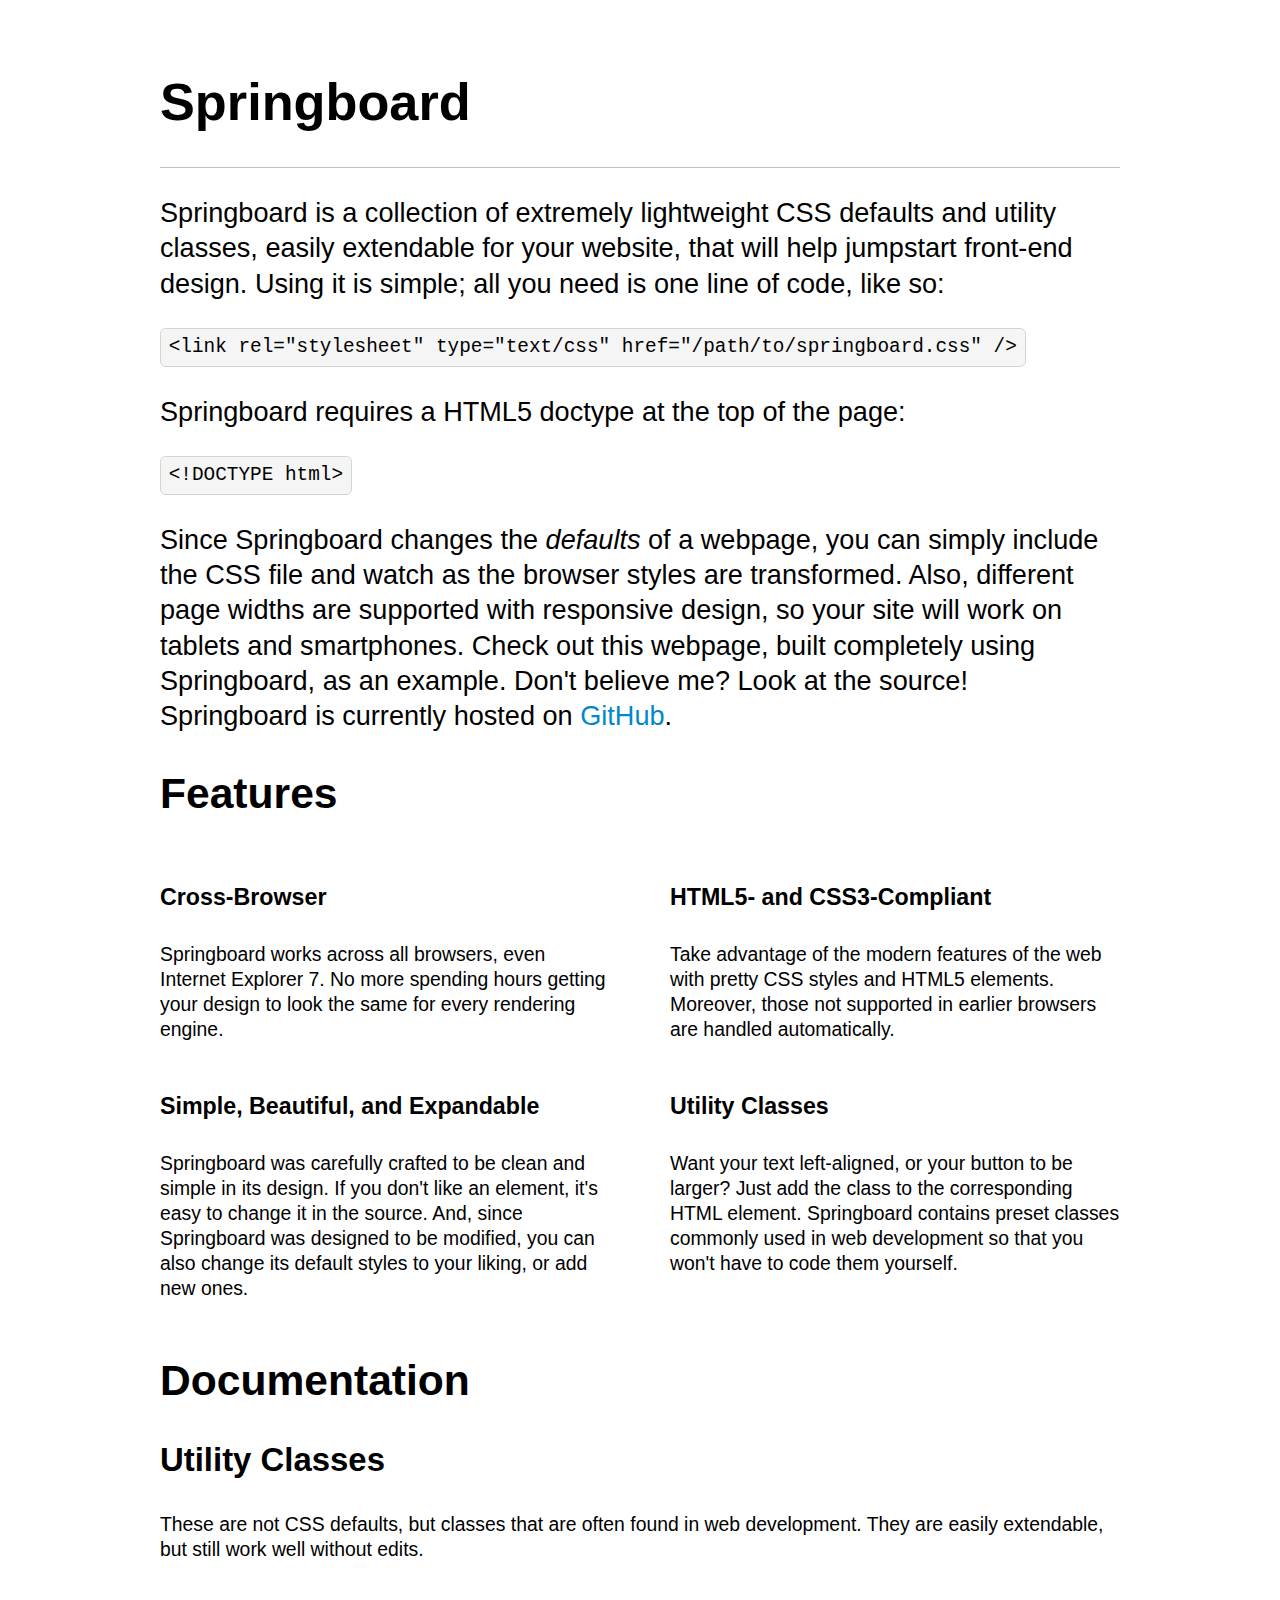
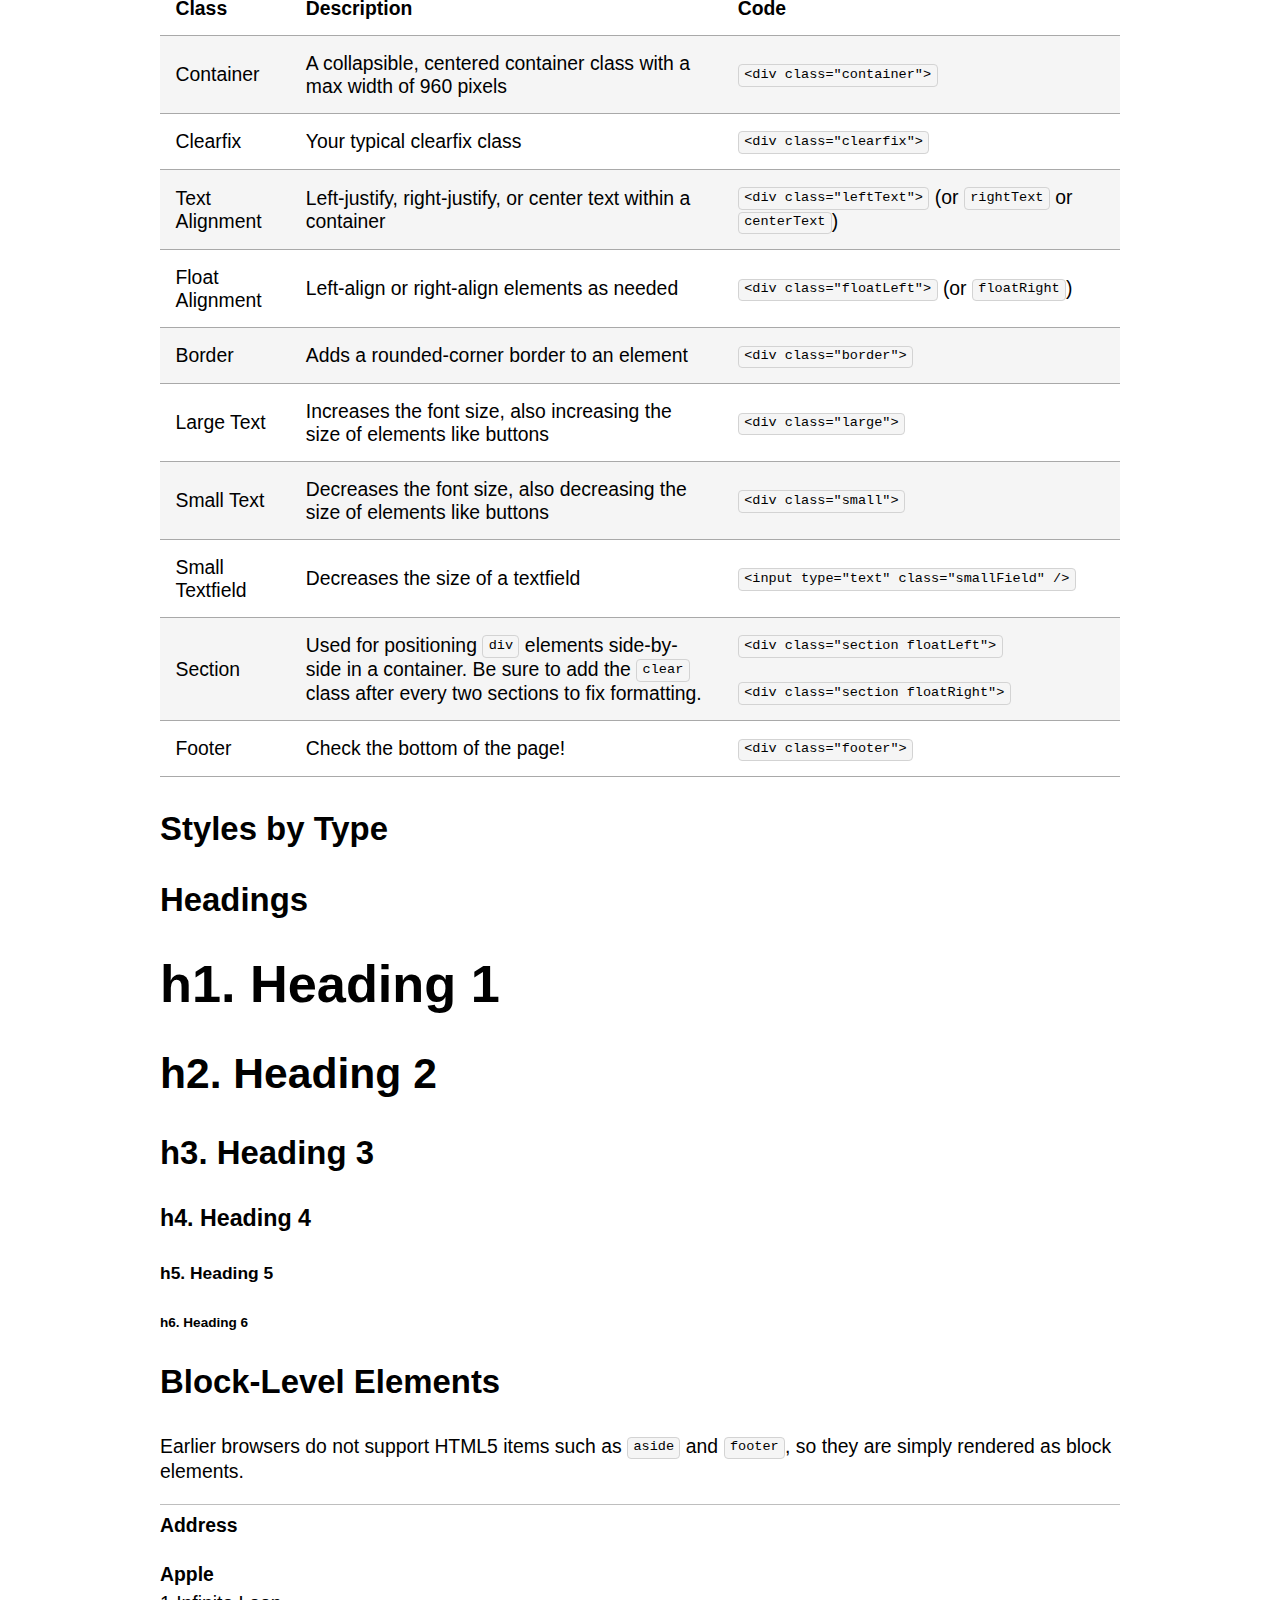
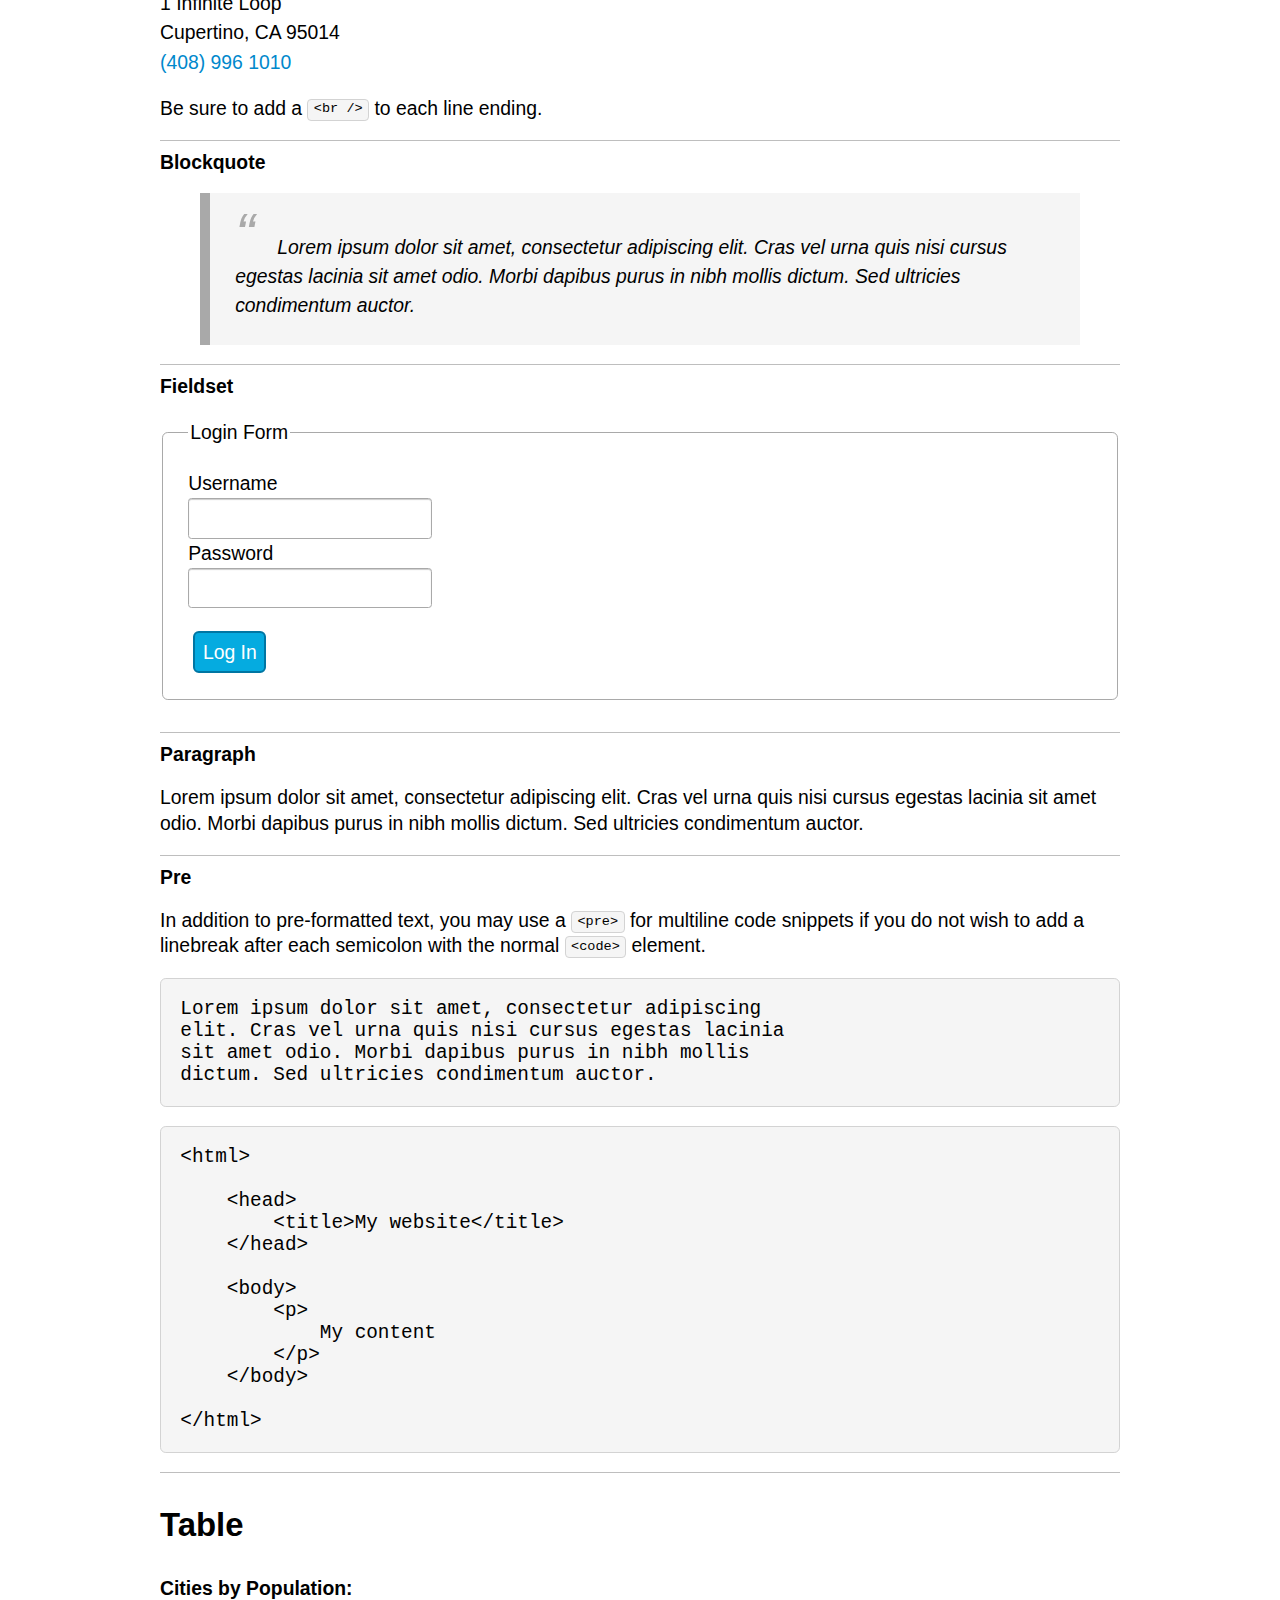
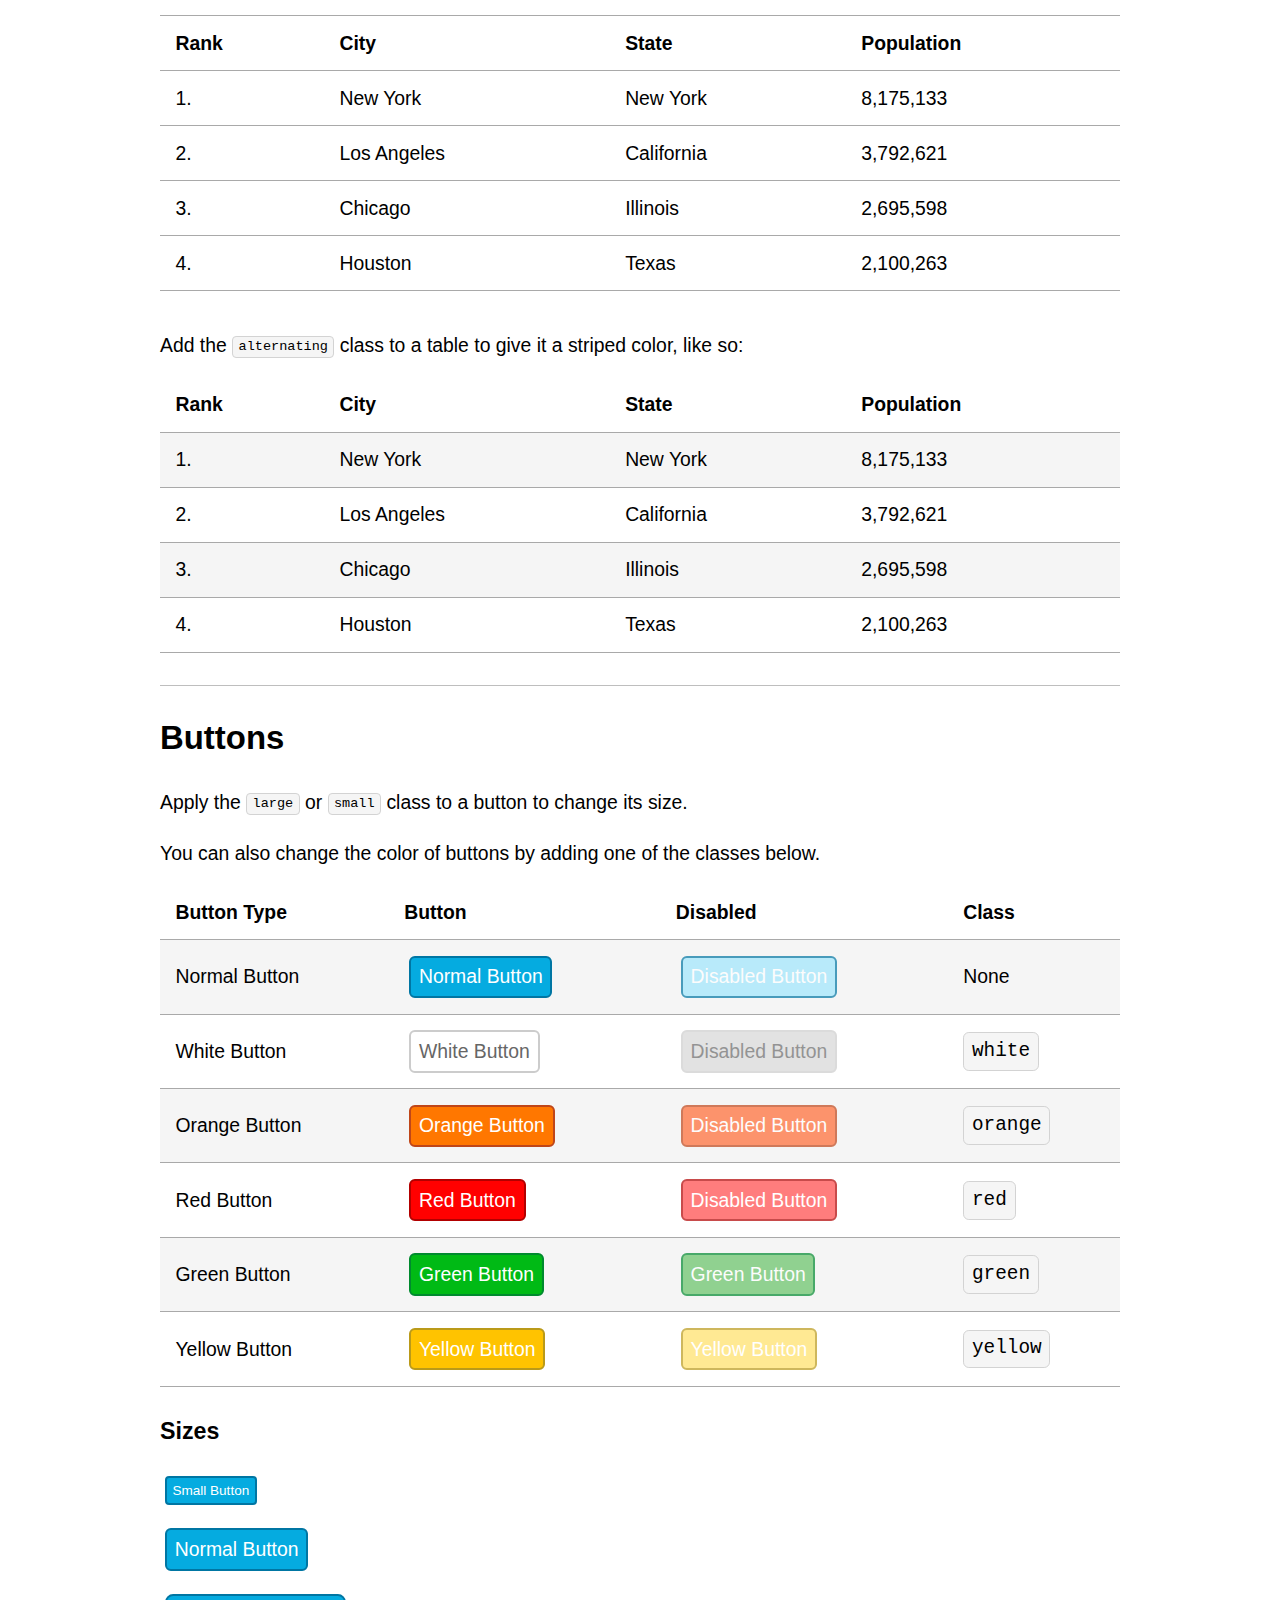
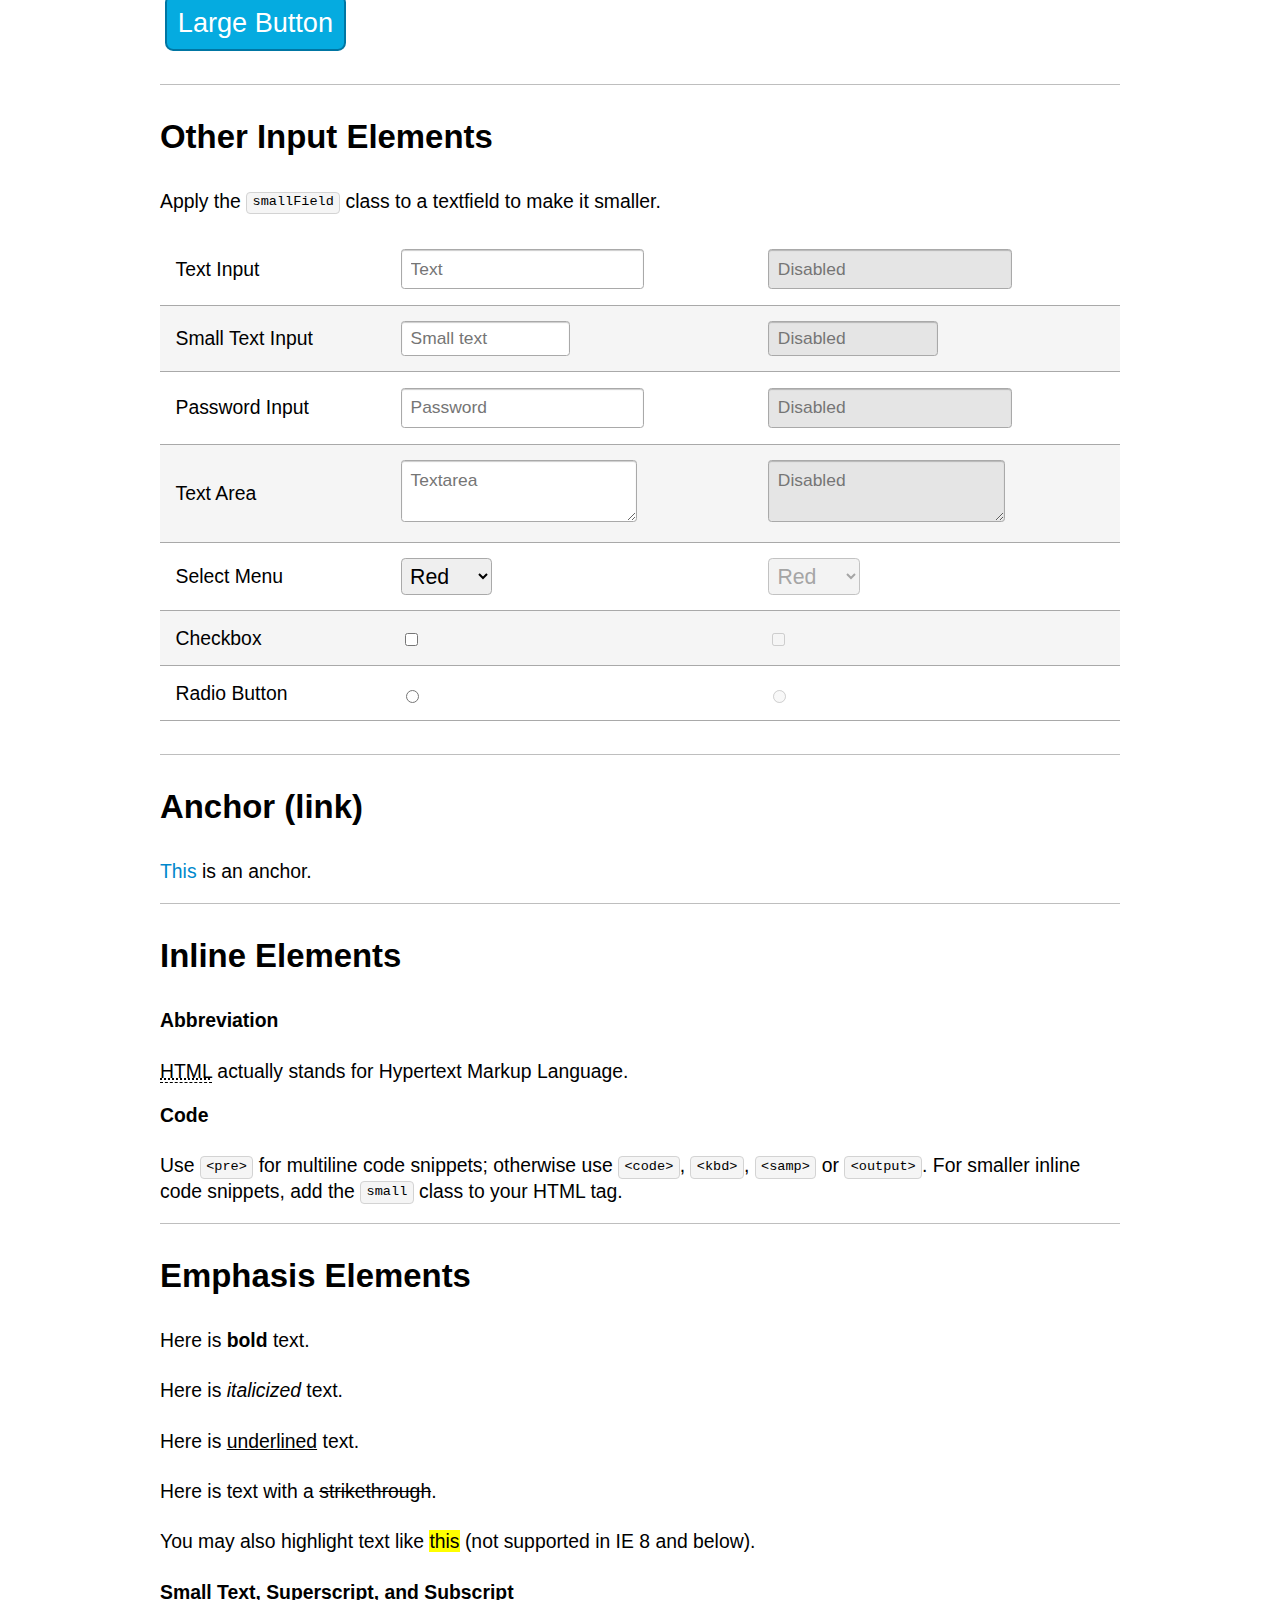
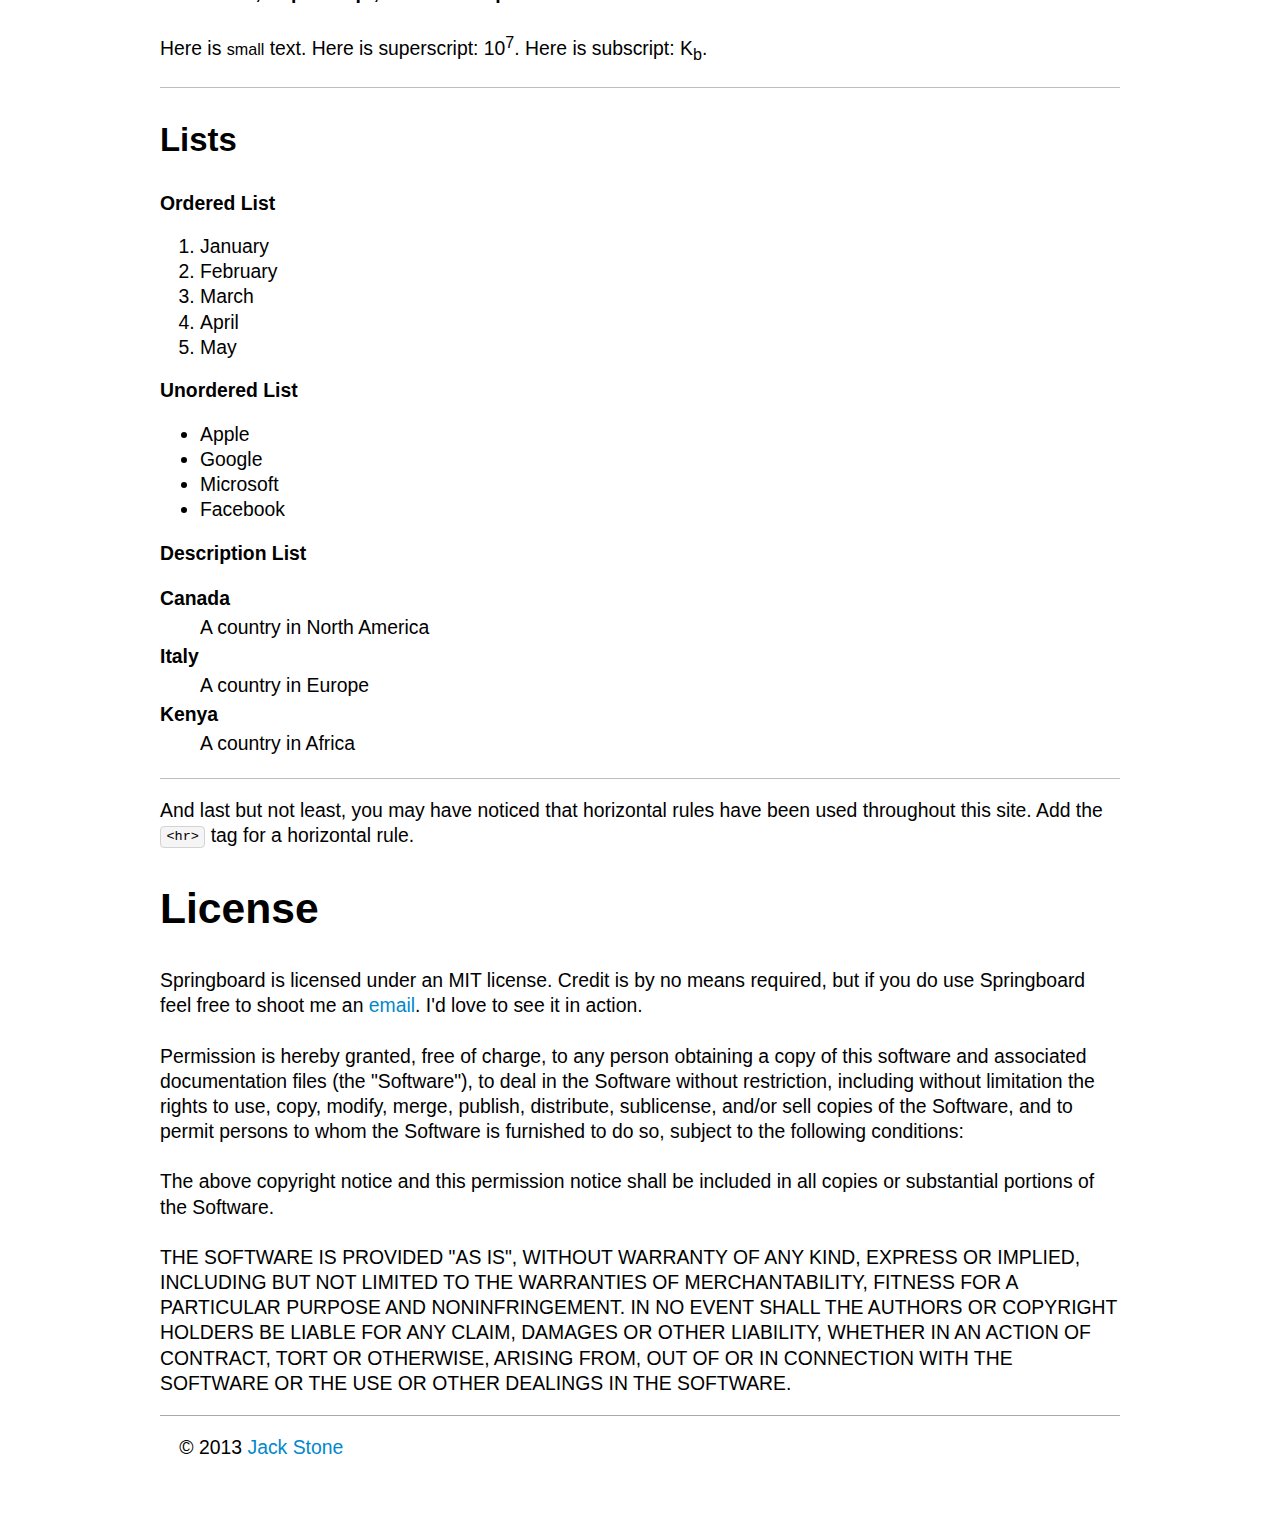
<file: index.htm>
<!DOCTYPE html>

<html>
	
	<head>
		
		<meta charset="UTF-8" />
		
		<title>Springboard</title>
		
		<meta name="description" content="A collection of extremely lightweight CSS defaults and utility classes, easily extendable for your website, that will help jumpstart front-end design." />
        <meta name="viewport" content="width=device-width, initial-scale=0.7, maximum-scale=0.7" />
		
		<link rel="stylesheet" href="/resources/css/springboard.min.css" />
		
	</head>
	
	<body>
		
		<div class="container leftText">
			
			<h1>Springboard</h1>

			<hr>
			
			<p class="large">
				Springboard is a collection of extremely lightweight CSS defaults
				and utility classes, easily extendable for your website, that will 
				help jumpstart front-end design.  Using it is simple; all you need
				is one line of code, like so:
			</p>
						
			<code>&lt;link rel=&quot;stylesheet&quot; type=&quot;text/css&quot; href=&quot;/path/to/springboard.css&quot; /&gt;</code>
			
			<p class="large">
				Springboard requires a HTML5 doctype at the 
				top of the page:
			</p>
			
			<code>&lt;!DOCTYPE html&gt;</code>
			
			<p class="large">
				Since Springboard changes the <em>defaults</em> of a 
				webpage, you can simply include the CSS file and watch as the browser
				styles are transformed.  Also, different page widths are supported
				with responsive design, so your site will work on tablets and smartphones.
				Check out this webpage, built completely using Springboard, as an example.
				Don't believe me? Look at the source! Springboard is currently
				hosted on <a href="https://github.com/JackStone123/Springboard">GitHub</a>. 
			</p>
			
			<h2>Features</h2>

			<div class="floatLeft section">
				<h4>Cross-Browser</h4>
				<p>
					Springboard works across all browsers, even Internet Explorer 7.
					No more spending hours getting your design to look the same for every
					rendering engine.
				</p>
			</div>
						
			<div class="floatRight section">
				<h4>HTML5- and CSS3-Compliant</h4>
				<p>
					Take advantage of the modern features of the web with pretty CSS styles
					and HTML5 elements. Moreover, those not supported in earlier browsers
					are handled automatically.
				</p>
			</div>
			
			<div class="clear"></div>

			<div class="floatLeft section">
				<h4>Simple, Beautiful, and Expandable</h4>
				<p>
					Springboard was carefully crafted to be clean and simple in its design.
					If you don't like an element, it's easy to change it in the source.  
					And, since Springboard was designed to be modified, you can also change its 
					default styles to your liking, or add new ones.
				</p>
			</div>
			
			<div class="floatRight section">
				<h4>Utility Classes</h4>
				<p>
					Want your text left-aligned, or your button to be larger? Just add the class to
					the corresponding HTML element.  Springboard contains preset classes commonly used
					in web development so that you won't have to code them yourself.
				</p>
			</div>
			
			<div class="clear"></div>
			
			<h2>Documentation</h2>
			
			<h3>Utility Classes</h3>
			
			<p>
				These are not CSS defaults, but classes that are often found
				in web development.  They are easily extendable, but
				still work well without edits.
			</p>
			
			<table class="alternating">
				<tr>
					<th>Class</th>
					<th>Description</th>
					<th>Code</th>
				</tr>
				<tr>
					<td>Container</td>
					<td>A collapsible, centered container class with a max width of 960 pixels</td>
					<td>
						<code class="small">&lt;div class=&quot;container&quot;&gt;</code>
					</td>
				</tr>
				<tr>
					<td>Clearfix</td>
					<td>Your typical clearfix class</td>
					<td>
						<code class="small">&lt;div class=&quot;clearfix&quot;&gt;</code>
					</td>
				</tr>
				<tr>
					<td>Text Alignment</td>
					<td>Left-justify, right-justify, or center text within a container</td>
					<td>
						<code class="small">&lt;div class=&quot;leftText&quot;&gt;</code> (or <code class="small">rightText</code> or <code class="small">centerText</code>)
					</td>
				</tr>
				<tr>
					<td>Float Alignment</td>
					<td>Left-align or right-align elements as needed</td>
					<td>
						<code class="small">&lt;div class=&quot;floatLeft&quot;&gt;</code> (or <code class="small">floatRight</code>)
					</td>
				</tr>
				<tr>
					<td>Border</td>
					<td>Adds a rounded-corner border to an element</td>
					<td>
						<code class="small">&lt;div class=&quot;border&quot;&gt;</code>
					</td>
				</tr>
				<tr>
					<td>Large Text</td>
					<td>Increases the font size, also increasing the size of elements like buttons</td>
					<td>
						<code class="small">&lt;div class=&quot;large&quot;&gt;</code>
					</td>
				</tr>
				<tr>
					<td>Small Text</td>
					<td>Decreases the font size, also decreasing the size of elements like buttons</td>
					<td>
						<code class="small">&lt;div class=&quot;small&quot;&gt;</code>
					</td>
				</tr>
				<tr>
					<td>Small Textfield</td>
					<td>Decreases the size of a textfield</td>
					<td>
						<code class="small">&lt;input type=&quot;text&quot; class=&quot;smallField&quot; /&gt;</code>
					</td>
				</tr>
				<tr>
					<td>Section</td>
					<td>
						Used for positioning <code class="small">div</code> elements side-by-side in a container.
						Be sure to add the <code class="small">clear</code> class after every two sections to fix
						formatting.					
					</td>
					<td>
						<code class="small">&lt;div class=&quot;section floatLeft&quot;&gt;</code>
						<br />
						<br />
						<code class="small">&lt;div class=&quot;section floatRight&quot;&gt;</code>
					</td>
				</tr>
				<tr>
					<td>Footer</td>
					<td>
						Check the bottom of the page!
					</td>
					<td>
						<code class="small">&lt;div class=&quot;footer&quot;&gt;</code>
					</td>
				</tr>			
			</table>
			
			<h3>Styles by Type</h3>
			
			<h3>Headings</h3>
			
			<h1>h1. Heading 1</h1>
			<h2>h2. Heading 2</h2>
			<h3>h3. Heading 3</h3>
			<h4>h4. Heading 4</h4>
			<h5>h5. Heading 5</h5>
			<h6>h6. Heading 6</h6>
			
			<h3>Block-Level Elements</h3>
			
			<p>
				Earlier browsers do not support HTML5 items
				such as <code class="small">aside</code> and 
				<code class="small">footer</code>, so they are 
				simply rendered as block elements.
			</p>
						
			<hr>
			
			<strong>Address</strong>
			
			<br />
			<br />
			
			<address>
				<strong>Apple</strong> <br />
				1 Infinite Loop <br />
				Cupertino, CA 95014 <br />
				<a href="tel:+14089961010">(408) 996 1010</a>
			</address>
			
			<p>
				Be sure to add a <code class="small">&lt;br /&gt;</code>
				to each line ending.
			</p>
			
			<hr>
			
			<strong>Blockquote</strong>
			
			<blockquote>
				Lorem ipsum dolor sit amet, consectetur adipiscing 
				elit. Cras vel urna quis nisi cursus egestas lacinia
				sit amet odio. Morbi dapibus purus in nibh mollis 
				dictum. Sed ultricies condimentum auctor. 
			</blockquote>
			
			<hr>
			
			<strong>Fieldset</strong>
			
			<br />
			<br />
			
			<form method="post">
				
				<fieldset>
					<legend>Login Form</legend>
					<label for="username">Username</label>
					<br />
					<input type="text" id="username" />
					<br />
					<label for="password">Password</label>
					<br />
					<input type="password" id="password" />
					<br />
					<br />
					<input type="submit" value="Log In" />
				</fieldset>
				
			</form>
			
			<br />
			
			<hr>
			
			<strong>Paragraph</strong>
			
			<p>
				Lorem ipsum dolor sit amet, consectetur adipiscing 
				elit. Cras vel urna quis nisi cursus egestas lacinia
				sit amet odio. Morbi dapibus purus in nibh mollis 
				dictum. Sed ultricies condimentum auctor. 
			</p>
			
			<hr>
			
			<strong>Pre</strong>
			
			<p>
				In addition to pre-formatted text, you may use
				a <code class="small">&lt;pre&gt;</code> for
				multiline code snippets if you do not wish to
				add a linebreak after each semicolon with the normal
				<code class="small">&lt;code&gt;</code> element.
			</p>
			
			<pre>
Lorem ipsum dolor sit amet, consectetur adipiscing 
elit. Cras vel urna quis nisi cursus egestas lacinia
sit amet odio. Morbi dapibus purus in nibh mollis 
dictum. Sed ultricies condimentum auctor. </pre>

			<pre>
&lt;html&gt;

    &lt;head&gt;
        &lt;title&gt;My website&lt;/title&gt;
    &lt;/head&gt;
    
    &lt;body&gt;
        &lt;p&gt;
            My content
        &lt;/p&gt;
    &lt;/body&gt;
    
&lt;/html&gt; </pre>

			<hr>
			
			<h3>Table</h3>
						
			<table>
				<caption>Cities by Population:</caption>
				<tr>
					<th>Rank</th>
					<th>City</th>
					<th>State</th>
					<th>Population</th>
				</tr>
				<tr>
					<td>1.</td>
					<td>New York</td>
					<td>New York</td>
					<td>8,175,133</td>
				</tr>
				<tr>
					<td>2.</td>
					<td>Los Angeles</td>
					<td>California</td>
					<td>3,792,621</td>
				</tr>
				<tr>
					<td>3.</td>
					<td>Chicago</td>
					<td>Illinois</td>
					<td>2,695,598</td>
				</tr>
				<tr>
					<td>4.</td>
					<td>Houston</td>
					<td>Texas</td>
					<td>2,100,263</td>
				</tr>
			</table>
			
			<br />
			
			<p>
				Add the <code class="small">alternating</code>
				class to a table to give it a striped color, like so:
			</p>
			
			<table class="alternating">
				<tr>
					<th>Rank</th>
					<th>City</th>
					<th>State</th>
					<th>Population</th>
				</tr>
				<tr>
					<td>1.</td>
					<td>New York</td>
					<td>New York</td>
					<td>8,175,133</td>
				</tr>
				<tr>
					<td>2.</td>
					<td>Los Angeles</td>
					<td>California</td>
					<td>3,792,621</td>
				</tr>
				<tr>
					<td>3.</td>
					<td>Chicago</td>
					<td>Illinois</td>
					<td>2,695,598</td>
				</tr>
				<tr>
					<td>4.</td>
					<td>Houston</td>
					<td>Texas</td>
					<td>2,100,263</td>
				</tr>
			</table>
			
			<br />
						
			<hr>
			
			<h3>Buttons</h3>
			
			<p>
				Apply the <code class="small">large</code> or
				<code class="small">small</code> class 
				to a button to change its size.				
				<br />
				<br />
				You can also change the color of buttons by adding
				one of the classes below.
			</p>
			
			<table class="alternating">
				<tr>
					<th>Button Type</th>
					<th>Button</th>
					<th>Disabled</th>
					<th>Class</th>
				</tr>
				<tr>
					<td>Normal Button</td>
					<td><button type="button">Normal Button</button></td>
					<td><button type="button" disabled>Disabled Button</button></td>
					<td>None</td>
				</tr>
				<tr>
					<td>White Button</td>
					<td><button type="button" class="white">White Button</button></td>
					<td><button type="button" class="white" disabled>Disabled Button</button></td>
					<td><code>white</code></td>
				</tr>				
				<tr>
					<td>Orange Button</td>
					<td><button type="button" class="orange">Orange Button</button></td>
					<td><button type="button" class="orange" disabled>Disabled Button</button></td>
					<td><code>orange</code></td>
				</tr>				
				<tr>
					<td>Red Button</td>
					<td><button type="button" class="red">Red Button</button></td>
					<td><button type="button" class="red" disabled>Disabled Button</button></td>
					<td><code>red</code></td>
				</tr>
				<tr>
					<td>Green Button</td>
					<td><button type="button" class="green">Green Button</button></td>
					<td><button type="button" class="green" disabled>Green Button</button></td>
					<td><code>green</code></td>
				</tr>
				<tr>
					<td>Yellow Button</td>
					<td><button type="button" class="yellow">Yellow Button</button></td>
					<td><button type="button" class="yellow" disabled>Yellow Button</button></td>
					<td><code>yellow</code></td>
				</tr>
			</table>
			
			<h4>Sizes</h4>
			
			<button type="button" class="small">Small Button</button>
			<br />
			<br />
			<button type="button">Normal Button</button>
			<br />
			<br />
			<button type="button" class="large">Large Button</button>
			
			<br />
			<br />
			
			<hr>
			
			<h3>Other Input Elements</h3>
			
			<p>
				Apply the <code class="small">smallField</code> class
				to a textfield to make it smaller.
			</p>
			
			<table class="alternating">
				<tr>
					<td>Text Input</td>
					<td><input type="text" placeholder="Text" /></td>
					<td><input type="text" placeholder="Disabled" disabled /></td>
				</tr>
				<tr>
					<td>Small Text Input</td>
					<td><input type="text" placeholder="Small text" class="smallField" /></td>
					<td><input type="text" placeholder="Disabled" class="smallField" disabled /></td>
				</tr>
				<tr>
					<td>Password Input</td>
					<td><input type="password" placeholder="Password" /></td>
					<td><input type="password" placeholder="Disabled" disabled /></td>
				</tr>
				<tr>
					<td>Text Area</td>
					<td><textarea placeholder="Textarea"></textarea></td>
					<td><textarea disabled placeholder="Disabled"></textarea></td>
				</tr>		
				<tr>
					<td>Select Menu</td>
					<td>
						<select>
							<option>Red</option>
							<option>Green</option>
							<option>Blue</option>
							<option>Yellow</option>
						</select>
					</td>
					<td>
						<select disabled>
							<option>Red</option>
							<option>Green</option>
							<option>Blue</option>
							<option>Yellow</option>
						</select>
					</td>			
				</tr>
				<tr>
					<td>Checkbox</td>
					<td>
						<input type="checkbox" />
					</td>
					<td>
						<input type="checkbox" disabled />
					</td>
				</tr>
				<tr>
					<td>Radio Button</td>
					<td>
						<input type="radio" />
					</td>
					<td>
						<input type="radio" disabled />
					</td>
				</tr>
			</table>
			
			<br />
			
			<hr>
			
			<h3>Anchor (link)</h3>
			
			<p>
				<a href="#">This</a> is an anchor.
			</p>
			
			<hr>
			
			<h3>Inline Elements</h3>
			
			<p>
				<strong>Abbreviation</strong>
				<br />
				<br />
				<abbr title="Hypertext Markup Language">HTML</abbr>
				actually stands for Hypertext Markup Language.
			</p>
			
			<p>
				<strong>Code</strong>
				<br />
				<br />
				Use <code class="small">&lt;pre&gt;</code> for multiline code snippets;
				otherwise use <code class="small">&lt;code&gt;</code>, 
				<code class="small">&lt;kbd&gt;</code>, <code class="small">&lt;samp&gt;</code> or
				<code class="small">&lt;output&gt;</code>.  For smaller
				inline code snippets, add the <code class="small">small</code>
				class to your HTML tag.
			</p>
			
			<hr>
			
			<h3>Emphasis Elements</h3>
			
			<p>
				Here is <strong>bold</strong> text.
				<br />
				<br />
				Here is <em>italicized</em> text.
				<br />
				<br />
				Here is <ins>underlined</ins> text.
				<br />
				<br />
				Here is text with a <del>strikethrough</del>.
				<br />
				<br />
				You may also highlight text like <mark>this</mark> (not supported in IE 8 and below).

				<br />
				<br />
				<strong>Small Text, Superscript, and Subscript</strong>
				<br />
				<br />
				Here is <small>small</small> text. Here is superscript:
				10<sup>7</sup>.  Here is subscript: K<sub>b</sub>.
			</p>
						
			<hr>
			
			<h3>Lists</h3>
			
			<strong>Ordered List</strong>
			
			<ol>
				<li>January</li>
				<li>February</li>
				<li>March</li>
				<li>April</li>
				<li>May</li>
			</ol>
			
			<strong>Unordered List</strong>
			
			<ul>
				<li>Apple</li>
				<li>Google</li>
				<li>Microsoft</li>
				<li>Facebook</li>
			</ul>
			
			<strong>Description List</strong>
			
			<dl>
				<dt>Canada</dt>
				<dd>A country in North America</dd>
				<dt>Italy</dt>
				<dd>A country in Europe</dd>
				<dt>Kenya</dt>
				<dd>A country in Africa</dd>
			</dl>
						
			<hr>
			
			<p>
				And last but not least, you may have noticed that
				horizontal rules have been used throughout this site.
				Add the <code class="small">&lt;hr&gt;</code> tag for
				a horizontal rule.
			</p>
												
			<h2>License</h2>
			
			<p>
				Springboard is licensed under an MIT license.
				Credit is by no means required, but if you do use
				Springboard feel free to shoot me an
				<a href="mailto:jack@jackstonedev.com">email</a>.
				I'd love to see it in action.
				<br />
				<br />
				Permission is hereby granted, free of charge, to 
				any person obtaining a copy of this software and 
				associated documentation files (the "Software"), 
				to deal in the Software without restriction, including 
				without limitation the rights to use, copy, modify, 
				merge, publish, distribute, sublicense, and/or sell 
				copies of the Software, and to permit persons to whom 
				the Software is furnished to do so, subject to the 
				following conditions:
				<br />
				<br />
				The above copyright notice and this permission notice 
				shall be included in all copies or substantial portions 
				of the Software.
				<br />
				<br />
				THE SOFTWARE IS PROVIDED "AS IS", WITHOUT WARRANTY OF ANY 
				KIND, EXPRESS OR IMPLIED, INCLUDING BUT NOT LIMITED TO THE 
				WARRANTIES OF MERCHANTABILITY, FITNESS FOR A PARTICULAR 
				PURPOSE AND NONINFRINGEMENT. IN NO EVENT SHALL THE AUTHORS 
				OR COPYRIGHT HOLDERS BE LIABLE FOR ANY CLAIM, DAMAGES OR 
				OTHER LIABILITY, WHETHER IN AN ACTION OF CONTRACT, TORT OR
				OTHERWISE, ARISING FROM, OUT OF OR IN CONNECTION WITH THE 
				SOFTWARE OR THE USE OR OTHER DEALINGS IN THE SOFTWARE.
			</p>
			
			<div class="footer">&copy; 2013 <a href="/">Jack Stone</a></div>
						
		</div>
		
	</body>

</html>
</file>
<file: resources/css/springboard.min.css>
/*
 * Springboard
 * CSS defaults and utility classes designed to quickstart front-end web design
 *
 * Copyright Jack Stone 2013
 *
 * Released under the MIT License
 * http://opensource.org/licenses/MIT
 */

html,body{padding:1em;margin:0;font-family:Helvetica,Arial,sans-serif;font-size:1.1em}.clearfix:after{content:" ";visibility:hidden;display:block;height:0;clear:both}.container{margin:0 auto;max-width:960px}.floatLeft{float:left}.floatRight{float:right}@media(max-width:985px){.floatLeft,.floatRight{width:100% !important}}.centerText{text-align:center !important}.centerText *{text-align:center !important}.leftText{text-align:left !important}.leftText *{text-align:left !important}.rightText{text-align:right !important}.rightText *{text-align:right !important}.border{border:1px solid #bebebe;border-radius:.3em;-moz-border-radius:.3em;-o-border-radius:.3em;-webkit-border-radius:.3em}.large{font-size:1.4em !important}.small{font-size:.7em !important}.smallField{height:15px;max-width:150px !important}.section{height:auto;width:450px}.clear{clear:both}h1,h2,h3,h4,h5,h6{font-weight:bold}h1{font-size:2.7em}h2{font-size:2.2em}h3{font-size:1.7em}h4{font-size:1.2em}h5{font-size:.9em}h6{font-size:.7em}address{font-style:normal;line-height:150%;text-align:left}blockquote{background:#f5f5f5;text-align:left;font-style:italic;border-left:10px solid darkgrey;padding:1.3em;line-height:150%}blockquote:before{content:open-quote;font-size:3em;color:darkgrey;margin-right:.3em;padding-top:.2em}blockquote p{display:inline;font-style:italic}fieldset{border:1px solid #a9a9a9;border-radius:.3em;-moz-border-radius:.3em;-o-border-radius:.3em;-webkit-border-radius:.3em;padding:1.3em}p{line-height:130%;font-weight:200;text-align:left}pre{background:#f5f5f5;border:1px solid lightgrey;font-family:Menlo,Monaco,Consolas,"Courier New",monospace;font-size:1em;padding:1em;text-align:left;height:auto;white-space:pre-wrap;white-space:-moz-pre-wrap;white-space:-pre-wrap;white-space:-o-pre-wrap;word-wrap:break-word;overflow:auto;border-radius:.3em;-moz-border-radius:.3em;-o-border-radius:.3em;-webkit-border-radius:.3em}table{border-collapse:collapse;border-spacing:0;width:100%}caption{border-bottom:1px solid #a9a9a9;font-weight:bold;padding-bottom:.8em}tr,th{border-bottom:1px solid #a9a9a9;text-align:left}tr{font-weight:normal}th{font-weight:bold}table.alternating tr:nth-child(even){background:#f5f5f5}th,td{padding:.8em}input,select{vertical-align:middle}input[type="text"],input[type=password],textarea{background-color:#fff;border:1px solid #a9a9a9;outline:0;border-radius:.2em;-moz-border-radius:.2em;-o-border-radius:.2em;-webkit-border-radius:.2em;font-family:"Helvetica Neue",Helvetica,Arial,sans-serif;padding:.5em;font-size:.9em;max-width:250px;-moz-transition:all .3s;-o-transition:all .3s;-webkit-transition:all .3s;box-shadow:inset 0 1px 1px rgba(0,0,0,0.2);-moz-box-shadow:inset 0 1px 1px rgba(0,0,0,0.2);-webkit-box-shadow:inset 0 1px 1px rgba(0,0,0,0.2)}input[type="text"]:hover,input[type=password]:hover,textarea:hover,input[type="text"].hover,input[type=password].hover,textarea.hover{border:1px solid #66afe9;box-shadow:inset 0 1px 1px rgba(0,0,0,0.3);-moz-box-shadow:inset 0 1px 1px rgba(0,0,0,0.3);-webkit-box-shadow:inset 0 1px 1px rgba(0,0,0,0.3)}input[type="text"]:focus,input[type=password]:focus,textarea:focus,input[type="text"].focus,input[type=password].focus,textarea.focus{border:1px solid #5c9ed2;box-shadow:inset 0 2px 2px rgba(0,0,0,0.3);-moz-box-shadow:inset 0 2px 2px rgba(0,0,0,0.3);-webkit-box-shadow:inset 0 2px 2px rgba(0,0,0,0.3)}input[type="text"]:disabled,input[type=password]:disabled,textarea:disabled,input[type="text"][disabled],input[type=password][disabled],textarea[disabled]{background:#e5e5e5}input[type="text"]:disabled:hover,input[type=password]:disabled:hover,textarea:disabled:hover,input[type="text"][disabled]:hover,input[type=password][disabled]:hover,textarea[disabled]:hover,input[type="text"]:disabled.hover,input[type=password]:disabled.hover,textarea:disabled.hover,input[type="text"][disabled].hover,input[type=password][disabled].hover,textarea[disabled].hover{border:1px solid #a9a9a9;box-shadow:inset 0 1px 1px rgba(0,0,0,0.2);-moz-box-shadow:inset 0 1px 1px rgba(0,0,0,0.2);-webkit-box-shadow:inset 0 1px 1px rgba(0,0,0,0.2)}input[type="button"],input[type="submit"],input[type="reset"],button{background:#05abe0;border:solid 2px #0076a3;border-radius:.3em;-moz-border-radius:.3em;-o-border-radius:.3em;-webkit-border-radius:.3em;font-size:1em;padding:.4em;display:inline-block;margin-right:5px;margin-left:5px;font-family:Helvetica Neue,Helvetica,Arial,sans-serif;color:white;vertical-align:middle;background-size:100% 200%;-moz-background-size:100% 200%;-o-background-size:100% 200%;-webkit-background-size:100% 200%;-moz-transition:all .1s linear;-o-transition:all .1s linear;-webkit-transition:all .1s linear}input[type="button"]:hover,input[type="submit"]:hover,input[type="reset"]:hover,button:hover,input[type="button"].hover,input[type="submit"].hover,input[type="reset"].hover,button.hover{background:#049aca;cursor:pointer}input[type="button"]:active,input[type="submit"]:active,input[type="reset"]:active,button:active,input[type="button"].active,input[type="submit"].active,input[type="reset"].active,button.active{-moz-transition:none;-o-transition:none;-webkit-transition:none;box-shadow:inset 0 2px 2px rgba(0,0,0,0.3);-moz-box-shadow:inset 0 2px 2px rgba(0,0,0,0.3);-webkit-box-shadow:inset 0 2px 2px rgba(0,0,0,0.3)}input[type="button"]:disabled,input[type="submit"]:disabled,input[type="reset"]:disabled,button:disabled,input[type="button"][disabled],input[type="submit"][disabled],input[type="reset"][disabled],button[disabled]{background:#9fe6fd;color:white;box-shadow:none;-moz-box-shadow:none;-webkit-box-shadow:none;opacity:.70;filter:alpha(opacity=70);-ms-filter:alpha(opacity=70)}input[type="button"]:disabled:hover,input[type="submit"]:disabled:hover,input[type="reset"]:disabled:hover,button:disabled:hover,input[type="button"][disabled]:hover,input[type="submit"][disabled]:hover,input[type="reset"][disabled]:hover,button[disabled]:hover,input[type="button"]:disabled.hover,input[type="submit"]:disabled.hover,input[type="reset"]:disabled.hover,button:disabled.hover,input[type="button"][disabled].hover,input[type="submit"][disabled].hover,input[type="reset"][disabled].hover,button[disabled].hover{background-position:0 0;cursor:auto}input[type="button"]:disabled:active,input[type="submit"]:disabled:active,input[type="reset"]:disabled:active,button:disabled:active{box-shadow:none;-moz-box-shadow:none;-webkit-box-shadow:none}.white.white{border:2px solid #ccc;background:#fff;color:#666}.white.white:hover{background:#e6e6e6}.orange.orange{border:2px solid #bf4619;background:#f70}.orange.orange:hover{background:#cc5f00}.red.red{border:2px solid #b20000;background:red}.red.red:hover{background:#b20000}.green.green{border:2px solid #008a2e;background:#00ba15}.green.green:hover{background:#009511}.yellow.yellow{border:2px solid #ba9a19;background:#ffc300}.yellow.yellow:hover{background:#cc9c00}.inset.inset{background:#05abe0;background:linear-gradient(to bottom,#87e0fd 0,#53cbf1 25%,#05abe0 50%);background:-moz-linear-gradient(top,#87e0fd 0,#53cbf1 25%,#05abe0 50%);background:-ms-linear-gradient(top,#87e0fd 0,#53cbf1 25%,#05abe0 50%);background:-o-linear-gradient(top,#87e0fd 0,#53cbf1 25%,#05abe0 50%);background:-webkit-gradient(linear,left top,left bottom,color-stop(0,#87e0fd),color-stop(25%,#53cbf1),color-stop(50%,#05abe0));background:-webkit-linear-gradient(top,#87e0fd 0,#53cbf1 25%,#05abe0 50%);border:solid 2px #0076a3;border-radius:.3em;-moz-border-radius:.3em;-o-border-radius:.3em;-webkit-border-radius:.3em;font-size:1em;padding:.4em;display:inline-block;margin-right:5px;margin-left:5px;font-family:Helvetica Neue,Helvetica,Arial,sans-serif;color:white;vertical-align:middle;text-shadow:rgba(0,0,0,0.7) 0 2px 2px;box-shadow:inset 0 1px 1px white;-moz-box-shadow:inset 0 1px 1px white;-webkit-box-shadow:inset 0 1px 1px white;background-size:100% 200%;-moz-background-size:100% 200%;-o-background-size:100% 200%;-webkit-background-size:100% 200%;-moz-transition:all .1s linear;-o-transition:all .1s linear;-webkit-transition:all .1s linear}.inset.inset:hover{background-position:0 40% !important;cursor:pointer}.inset.inset:active{-moz-transition:none;-o-transition:none;-webkit-transition:none;box-shadow:inset 0 3px 6px rgba(0,0,0,0.5);-moz-box-shadow:inset 0 3px 6px rgba(0,0,0,0.5);-webkit-box-shadow:inset 0 3px 6px rgba(0,0,0,0.5)}.inset.inset:disabled,.inset.inset[disabled]{background:#9fe6fd;color:white;box-shadow:none;-moz-box-shadow:none;-webkit-box-shadow:none;opacity:.70;filter:alpha(opacity=70);-ms-filter:alpha(opacity=70)}.inset-white.inset-white{border:2px solid #b2b2b2;background:#fff;background:linear-gradient(to bottom,#fff 0,#eaeaea 25%,#d6d6d6 50%);background:-moz-linear-gradient(top,#fff 0,#eaeaea 25%,#d6d6d6 50%);background:-ms-linear-gradient(top,#fff 0,#eaeaea 25%,#d6d6d6 50%);background:-o-linear-gradient(top,#fff 0,#eaeaea 25%,#d6d6d6 50%);background:-webkit-gradient(linear,left top,left bottom,color-stop(0,#fff),color-stop(25%,#eaeaea),color-stop(50%,#d6d6d6));background:-webkit-linear-gradient(top,#fff 0,#eaeaea 25%,#d6d6d6 50%);background-size:100% 200%;color:grey;text-shadow:white 0 2px 2px;-moz-background-size:100% 200%;-o-background-size:100% 200%;-webkit-background-size:100% 200%}.white.white:disabled,.white.white[disabled],.inset-white.inset-white:disabled,.inset-white.inset-white[disabled]{background:#d6d6d6;text-shadow:none}.inset-orange.inset-orange{border:2px solid #bf4619;background:#f70;background:linear-gradient(to bottom,#ffd0a8 0,#ffae68 25%,#f70 50%);background:-moz-linear-gradient(top,#ffd0a8 0,#ffae68 25%,#f70 50%);background:-ms-linear-gradient(top,#ffd0a8 0,#ffae68 25%,#f70 50%);background:-o-linear-gradient(top,#ffd0a8 0,#ffae68 25%,#f70 50%);background:-webkit-gradient(linear,left top,left bottom,color-stop(0,#ffd0a8),color-stop(25%,#ffae68),color-stop(50%,#f70));background:-webkit-linear-gradient(top,#ffd0a8 0,#ffae68 25%,#f70 50%);background-size:100% 200%;-moz-background-size:100% 200%;-o-background-size:100% 200%;-webkit-background-size:100% 200%}.orange.orange:disabled,.orange.orange[disabled],.inset-orange.inset-orange:disabled,.inset-orange.inset-orange[disabled]{background:#ff6a33}.inset-red.inset-red{border:2px solid #b20000;background:red;background:linear-gradient(to bottom,#ffa8a8 0,#ff6868 25%,#f00 50%);background:-moz-linear-gradient(top,#ffa8a8 0,#ff6868 25%,#f00 50%);background:-ms-linear-gradient(top,#ffa8a8 0,#ff6868 25%,#f00 50%);background:-o-linear-gradient(top,#ffa8a8 0,#ff6868 25%,#f00 50%);background:-webkit-gradient(linear,left top,left bottom,color-stop(0,#ffa8a8),color-stop(25%,#ff6868),color-stop(50%,#f00));background:-webkit-linear-gradient(top,#ffa8a8 0,#ff6868 25%,#f00 50%);background-size:100% 200%;-moz-background-size:100% 200%;-o-background-size:100% 200%;-webkit-background-size:100% 200%}.red.red:disabled,.red.red[disabled],.inset-red.inset-red:disabled,.inset-red.inset-red[disabled]{background:#ff4747}.inset-green.inset-green{border:2px solid #008a2e;background:#00ba15;background:linear-gradient(to bottom,#99d89d 0,#53cc6d 25%,#00ba15 50%);background:-moz-linear-gradient(top,#99d89d 0,#53cc6d 25%,#00ba15 50%);background:-ms-linear-gradient(top,#99d89d 0,#53cc6d 25%,#00ba15 50%);background:-o-linear-gradient(top,#99d89d 0,#53cc6d 25%,#00ba15 50%);background:-webkit-gradient(linear,left top,left bottom,color-stop(0,#99d89d),color-stop(25%,#53cc6d),color-stop(50%,#00ba15));background:-webkit-linear-gradient(top,#99d89d 0,#53cc6d 25%,#00ba15 50%);background-size:100% 200%;-moz-background-size:100% 200%;-o-background-size:100% 200%;-webkit-background-size:100% 200%}.green.green:disabled,.green.green[disabled],.inset-green.inset-green:disabled,.inset-green.inset-green[disabled]{background:#66c266}.inset-yellow.inset-yellow{border:2px solid #ba9a19;background:#ffc300;background:linear-gradient(to bottom,#fff5d6 0,#fcde92 25%,#ffc300 50%);background:-moz-linear-gradient(top,#fff5d6 0,#fcde92 25%,#ffc300 50%);background:-ms-linear-gradient(top,#fff5d6 0,#fcde92 25%,#ffc300 50%);background:-o-linear-gradient(top,#fff5d6 0,#fcde92 25%,#ffc300 50%);background:-webkit-gradient(linear,left top,left bottom,color-stop(0,#fff5d6),color-stop(25%,#fcde92),color-stop(50%,#ffc300));background:-webkit-linear-gradient(top,#fff5d6 0,#fcde92 25%,#ffc300 50%);background-size:100% 200%;-moz-background-size:100% 200%;-o-background-size:100% 200%;-webkit-background-size:100% 200%}.yellow.yellow:disabled,.yellow.yellow[disabled],.inset-yellow.inset-yellow:disabled,.inset-yellow.inset-yellow[disabled]{background:#ffe066}select{border:1px solid #a9a9a9;font-size:1.1em;padding:.2em;border-radius:.2em;-moz-border-radius:.3em;-o-border-radius:.3em;-webkit-border-radius:.2em;max-width:250px}a{color:#08c;text-decoration:none}a:hover{text-decoration:underline}a:visited{color:#08c}abbr{border-bottom:1px dashed}abbr:hover{cursor:help}b,strong{font-weight:bold}code,kbd,output,samp{background:#f5f5f5;border:1px solid lightgrey;font-family:Menlo,Monaco,Consolas,"Courier New",monospace;font-size:1em;padding:.4em;text-align:left;line-height:110%;display:inline-block;border-radius:.3em;-moz-border-radius:.3em;-o-border-radius:.3em;-webkit-border-radius:.3em;vertical-align:middle;white-space:nowrap}code.small,kbd.small,output.small{padding-top:.2em;padding-bottom:.2em}@media(max-width:700px){code,kbd,output,samp{white-space:normal}}del,s{text-decoration:line-through}em,i,cite{font-style:italic}label{font-weight:200;vertical-align:middle;line-height:150%}span{font-weight:200}u{text-decoration:underline}ul,ol{font-weight:200;text-align:left;line-height:1.3em}dl{text-align:left;line-height:150%}dt{font-weight:bold}hr{background-color:transparent;border:0;border-bottom:1px solid #bebebe}article,aside,footer,header,hgroup,menu,nav,section,figcaption,figure{display:block}.footer{border-top:1px solid #a9a9a9;font-weight:200;text-align:center;margin:0 auto;padding:1em}
</file>
